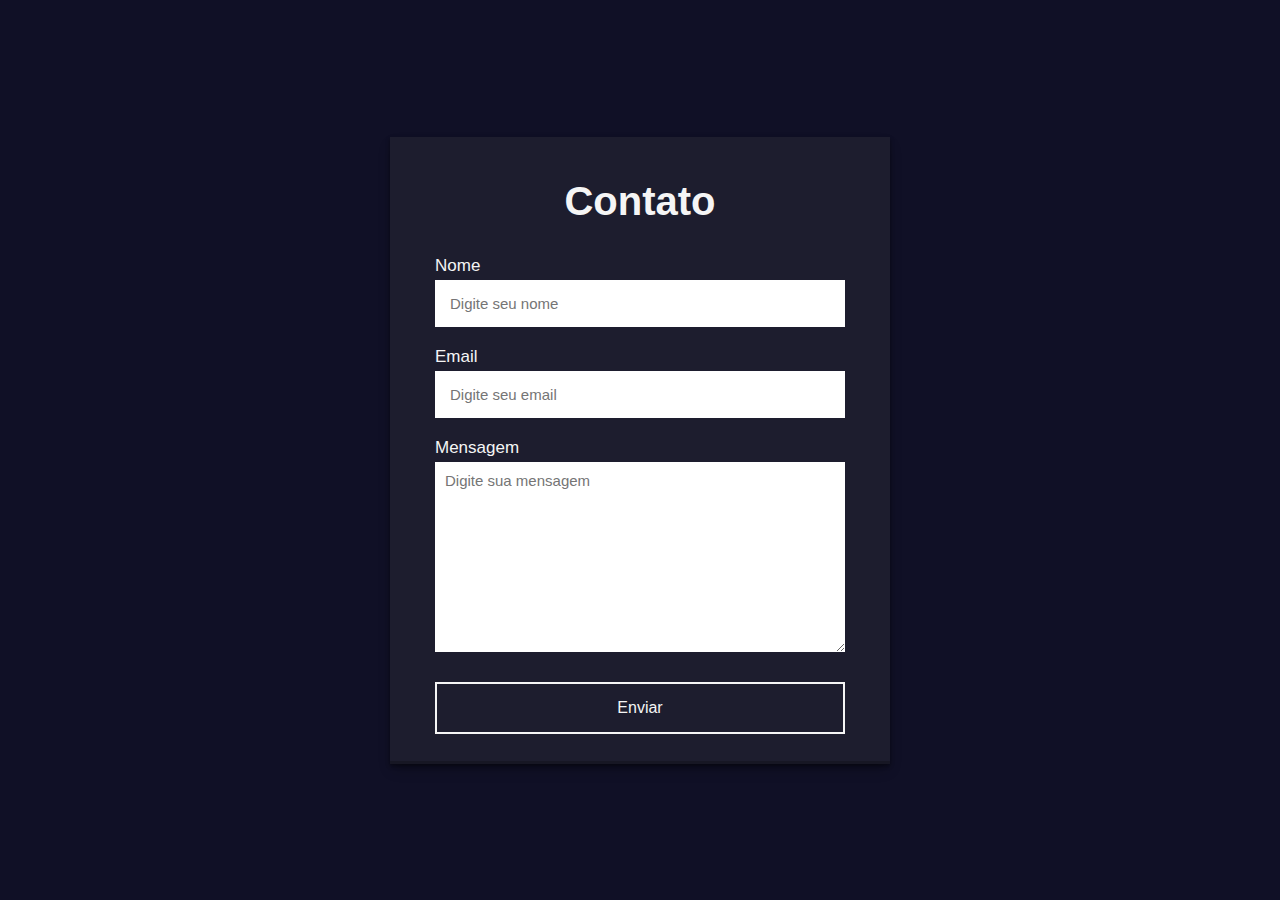
<file: index.html>
<!DOCTYPE html>
<html lang="en">
<head>
    <meta charset="UTF-8">
    <meta name="viewport" content="width=device-width, initial-scale=1.0">
    <link rel="stylesheet" href="style.css">
    <title>Formulário</title>
</head>
<body>
    <section>
        <h2>Contato</h2>
        <form action="https://api.staticforms.xyz/submit" method="post">
           <label>Nome</label>
           <input type="text" name="name" placeholder="Digite seu nome" autocomplete="off" required>
           <label>Email</label>
           <input type="email" name="email" placeholder="Digite seu email" autocomplete="off" required>
           <label>Mensagem</label>
           <textarea name="message" cols="30" rows="10" placeholder="Digite sua mensagem" required></textarea>
           <button type="submit">Enviar</button>

           <input type="hidden" name="accessKey" value="856c74d2-ff05-48db-8f91-41f2fde8d02f">
           <input type="hidden" name="redirectTo" value="http://127.0.0.1:5500/obrigado.html">
        </form>
    </section>
</body>
</html>
</file>
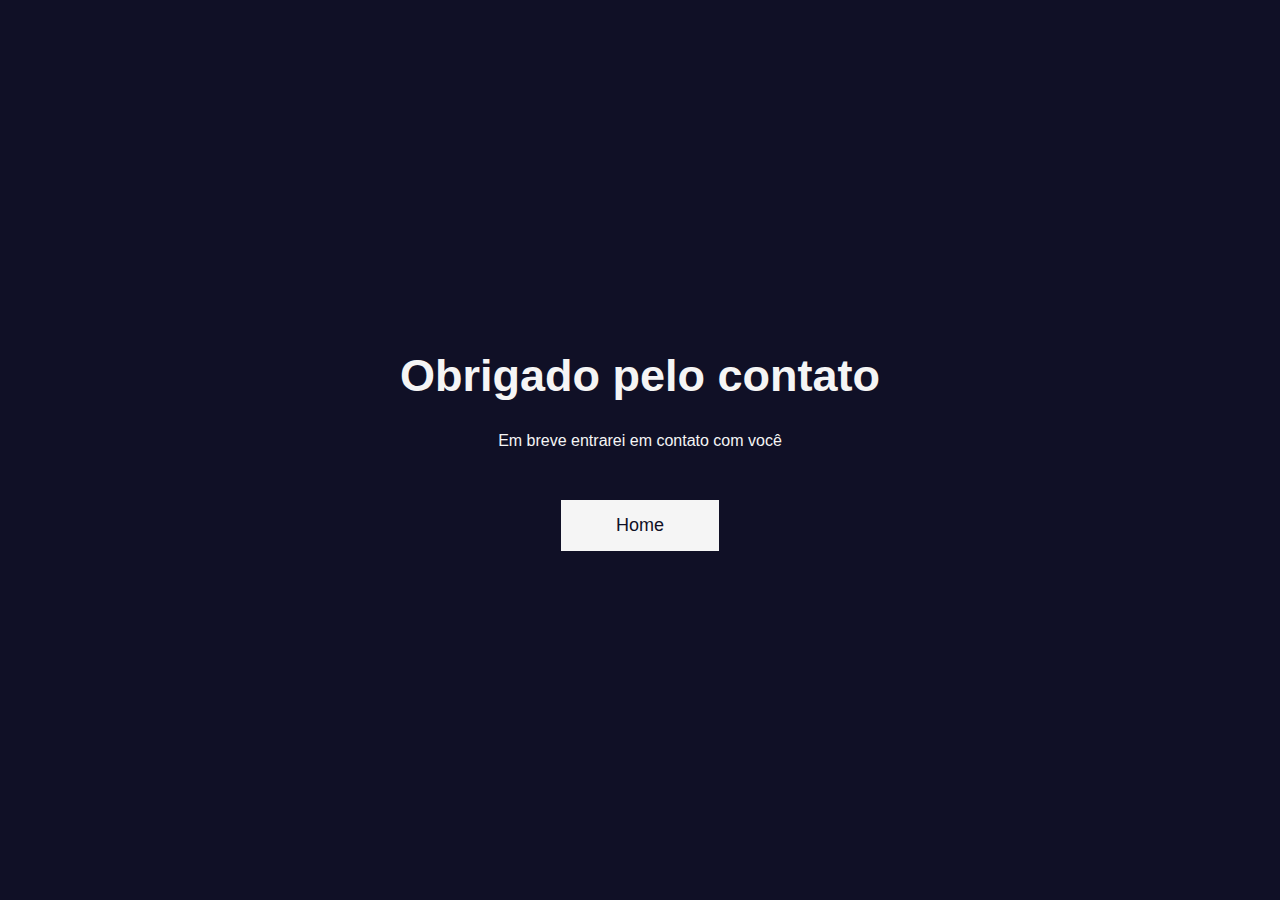
<file: obrigado.html>
<!DOCTYPE html>
<html lang="en">
<head>
    <meta charset="UTF-8">
    <meta name="viewport" content="width=, initial-scale=1.0">
    <link rel="stylesheet" href="style.css">
    <title>Document</title>
</head>
<body class="main">
    <h1 class="text">Obrigado pelo contato</h1>
    <p class="paragrafo">Em breve entrarei em contato com você</p>
    <a href="index.html" class="btn">Home</a>
</body>
</html>
</file>
<file: style.css>
*{
   margin: 0;
   padding: 0;
box-sizing: border-box;
font-family: sans-serif;
}
body{
display: flex;
align-items: center;
justify-content: center;
min-height: 100vh;
background: #101026;
}
section{
display: flex;
align-items: center;
justify-content: center;
flex-direction: column;
padding: 10px 45px;
background: #1d1d2e;
width: 500px;
box-shadow: rgba(0, 0, 0, 0.4) 0px 2px 4px, rgba(0, 0, 0, 0.3) 0px 7px 13px -3px, rgba(0, 0, 0, 0.2) 0px -3px 0px inset;
}
section h2{
color: #f5f5f5;
font-size: 2.5rem;
margin: 2rem;
}
section form{
display: flex;
flex-direction: column;
width: 100%;
}
form label{
    color: #f5f5f5;
    font-size: 17px;
    margin-bottom: 4px ;
}
form input{
padding: 15px;
outline: none;
border: 0;
margin-bottom: 20px;
font-size: 15px;
transition: 0.5s;
}
form input:focus{
border-radius: 16px;
}
form textarea{
padding: 10px;
outline: none;
border: 0;
font-size: 15px;
margin-bottom: 30px;
transition: all 0.5s;
}
form textarea:focus{
border-radius: 16px;
}
form button{
padding: 15px;
cursor: pointer;
font-size: 16px;
background: transparent;
border: 2px solid #f5f5f5;
color: #f5f5f5;
transition: all 1s;
margin-bottom: 20px;
}
form button:hover{
background: #f5f5f5;
color: #101026;
border-radius: 16px;
}
/*pagina do obrigado*/


.main{
display: flex;
align-items: center;
justify-content: center;
min-height: 100vh;
background: #101026;
flex-direction: column;
}
.text{
font-size: 45px;
color: #f5f5f5;
margin-bottom: 30px;
}
.paragrafo{
color: #f5f5f5;
margin-bottom: 50px;
}
.btn{
padding: 15px 55px;
background: #f5f5f5;
text-decoration: none;
color: #101026;
font-size: 18px;
transition: all 0.5s;
}
.btn:hover{
border-radius: 16px;




}
</file>
